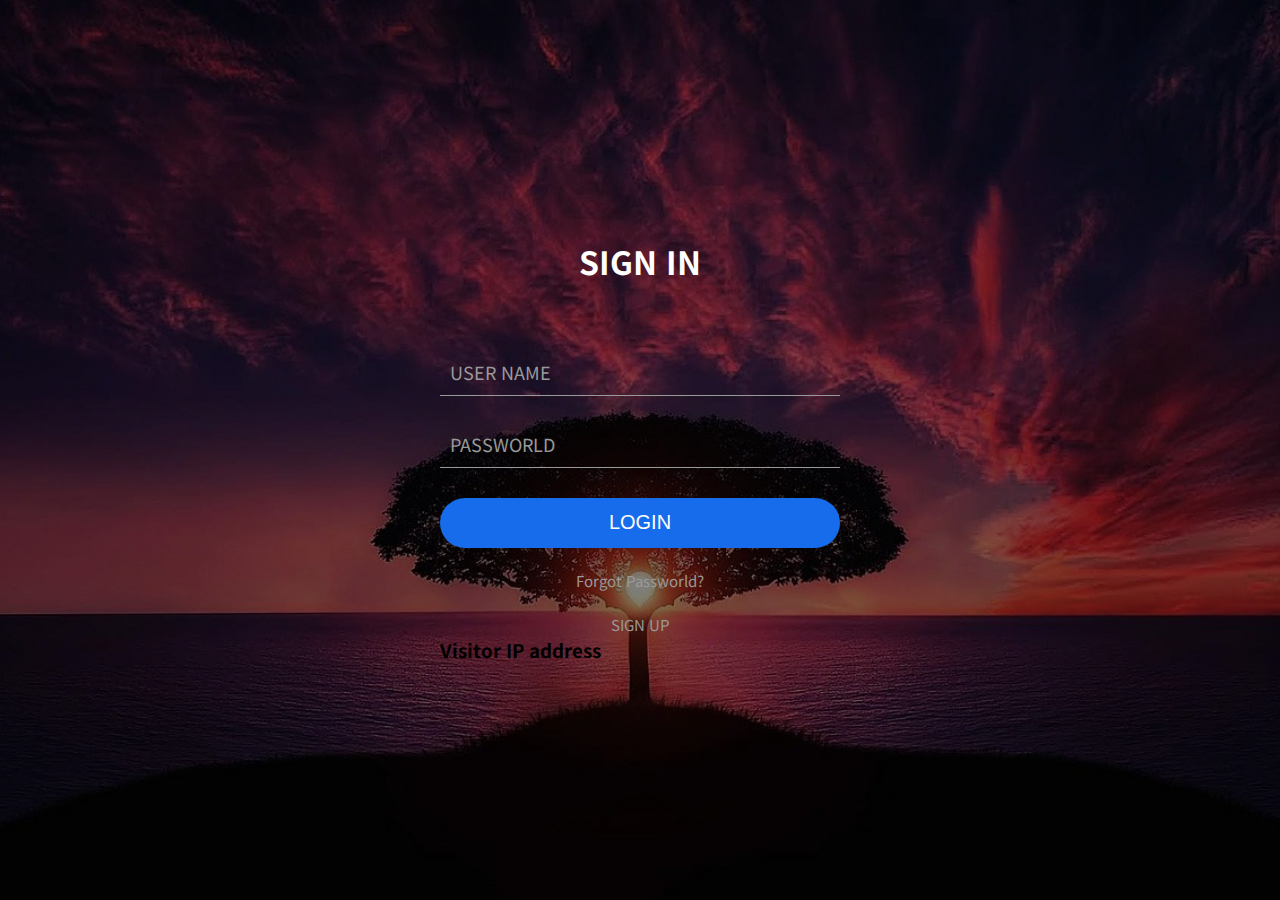
<file: index.html>
<!DOCTYPE html>
<html lang="ko">
<head>
  <meta charset="utf-8">
  <title>Document</title>
  <link rel="stylesheet" href="style.css">
  <script src=resource/jquery-3.5.1.js></script>
  <script src="https://ajax.googleapis.com/ajax/libs/jquery/3.5.1/jquery.min.js"></script>
</head>
<body>
  <section class="login-form">
    <h1>SIGN IN</h1>
    <?php
       echo $_SERVER['REMOTE_ADDR']
    ?>
    <form action="signin.html" method="post">
      <div class="int-area">
        <input type="text" name="id" id="id"
        autocomplete="off" required>
        <label for="id">USER NAME</label>
      </div>
      <div class="int-area">
        <input type="password" name="pw" id="pw"
        autocomplete="off" required>
        <label for="pw">PASSWORLD</label>
      </div>
      <div class="btn-area">
          <button type="submit" method="post">LOGIN</button>
      </div>
    </form>
    <div class="caption">
      <a href="">Forgot Passworld?</a>
    </div>
    <div class="caption">
      <a href="signup.html">SIGN UP</a>
    </div>
    <h3>Visitor IP address<div id="data"></div></h3>
    <script>

function callback( response ){
  return document.getElementById("data").innerHTML=response.IPv4;
}
      $.ajax({
        url:"https://geoip-db.com/jsonp/",
        dataType:"jsonp"
      })
    </script>

  </section>
  <script>
    let id = $('#id');
    let pw = $('#pw');
    let btn = $('#btn');

    $(btn).on('click', function(){
      if($(id).val()==""){
        $(id).next('label').addClass('warning');
      }
      else if ($(pw).val()=="") {
        $(pw).next('label').addClass('warning');
      }
    });
  </script>
</body>
</html>
</file>
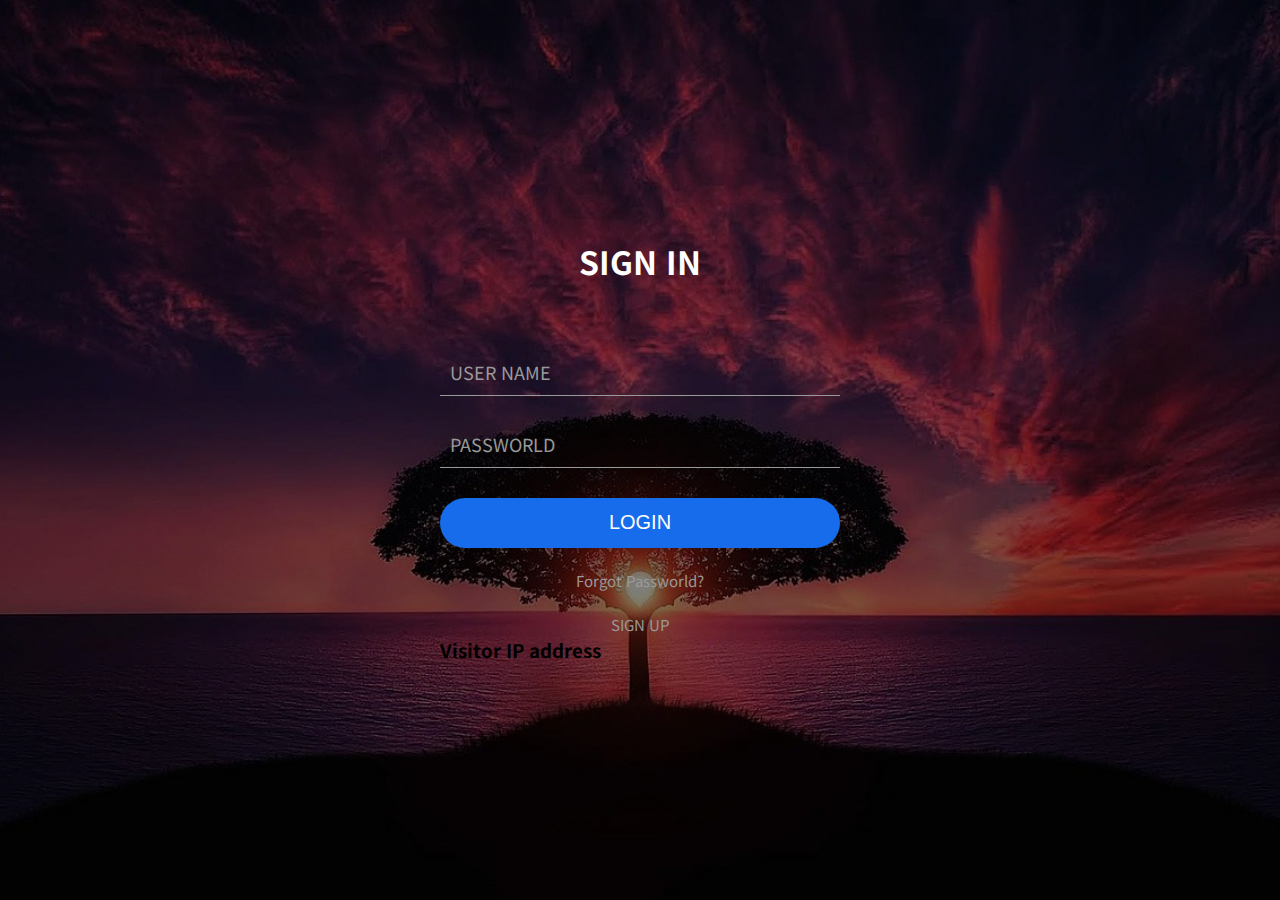
<file: signin.html>
<!DOCTYPE html>
<html lang="ko">
  <head>
    <meta charset="utf-8">
    <title>SignIn page</title>
    <link href="signinstyle.css" rel="stylesheet">
  </head>
  <body>

    <script>
      alert("죄송합니다. 미완성 페이지 입니다.");
      location.href="..";
    </script>






  </body>
</html>
</file>
<file: style.css>
@import url('https://fonts.googleapis.com/css2?family=Noto+Sans+KR&display=swap');

*{margin: 0; padding: 0; box-sizing: border-box;}
body{
  font-family: 'Noto Sans KR', sans-serif;
  display: flex;
  justify-content: center;
  align-items: center;
  height: 100vh;
  background: url("resource/bg.jpg") no-repeat center;
  background-size: cover;
}
body::before{
  content: "";
  position: absolute; z-index: 1;
  top: 0; right: 0; bottom: 0; left: 0;
  background-color: rgba(0, 0, 0, 0.5);
}
.login-form { position: relative; z-index: 2;}
.login-form h1 {
  font-size: 32px; color: #fff;
  text-align: center;
  margin-bottom: 60px;
}
.login-form p {
  font-size: 14px; color: #fff;
  text-align: center;
  margin-bottom: 50px;
}
.login-form label {
  color: #fff;
}
.caption {
  color: #fff;
}
.int-area {
  width: 400px; position: relative;
  margin-top: 20px;
}
.int-area:first-child {margin-top: 0;}
.int-area input{
  width: 100%;
  padding: 20px 10px 10px;
  background-color: transparent;
  border: none;
  border-bottom: 1px solid #999;
  font-size: 18px; color: #fff;
  outline: none;
}
.int-area label  {
  position: absolute; left: 10px; top: 15px;
  font-size: 18px; color: #999;
  transition: top .5s ease;
}
.int-area label.warning{
  color: red !important;
  animation: warning .3s ease;
  animation-iteration-count: 3;
}
@@keyframes warning {
  0% {transform: translateX(-8px);}
  25% {transform: translateX(8px);}
  50% {transform: translateX(-8px);}
  75% {transform: translateX(8px);}
}
.int-area input:focus + label,
.int-area input:valid + label{
  top: 0;
  font-size: 13px; color: #166cea;
}
.btn-area {margin-top: 30px;}
.btn-area button{
  width: 100%; height: 50px;
  background: #166cea;
  color: #fff;
  font-size: 20px;
  border: none;
  border-radius: 25px;
  cursor: pointer;
}
.caption{
  margin-top: 20px;
  text-align: center;
}
.caption a {
  font-size: 15px; color: #999;
  text-decoration: none;
}
</file>
<file: signinstyle.css>
@import url('https://fonts.googleapis.com/css2?family=Noto+Sans+KR&display=swap');

*{margin: 0; padding: 0; box-sizing: border-box;}
body{
  font-family: 'Noto Sans KR', sans-serif;
  display: flex;
  justify-content: center;
  align-items: center;
  height: 30vh;
  background: url("resource/bg2.jpg") no-repeat center;
  background-size: cover;
}
body::before{
  content: "";
  position: absolute; z-index: 1;
  top: 0; right: 0; bottom: 0; left: 0;
  background-color: rgba(0, 0, 0, 0);
}
</file>
